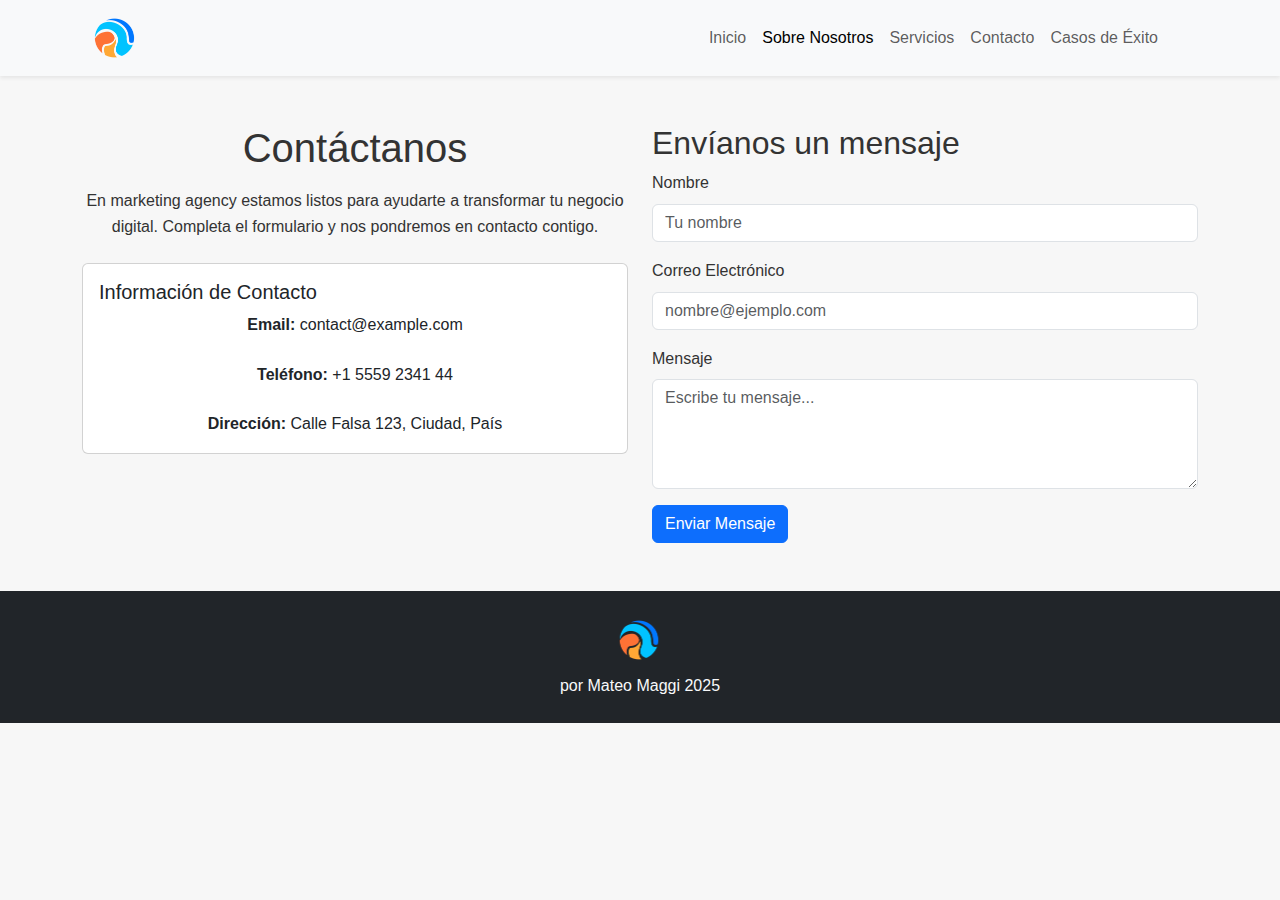
<file: pages/contacto.html>
<!DOCTYPE html>
<html lang="es">
<head>
  <meta charset="UTF-8" />
  <meta name="viewport" content="width=device-width, initial-scale=1" />
  <title>Contacto - Marketing Digital</title>
  <!-- Bootstrap CSS -->
  <link
    href="https://cdn.jsdelivr.net/npm/bootstrap@5.3.3/dist/css/bootstrap.min.css"
    rel="stylesheet"
  >
  <link rel="stylesheet" href="https://cdnjs.cloudflare.com/ajax/libs/font-awesome/6.4.0/css/all.min.css" integrity="sha512-pap6jJpl5Vm/QjwXvO2PqbHfs7bR8e/8cR8d8Vlj/1v1qVZ1KJ7/vDaxp+jcnxU5HxVIFTEJv1i81YU84kCj0A==" crossorigin="anonymous" referrerpolicy="no-referrer" />

  <!-- Tu CSS personalizado (opcional) -->
  <link rel="stylesheet" href="../styles/css/style.css" />

</head>
<body>
  
<header>
  <!-- Navbar responsivo -->
  <nav class="navbar navbar-expand-lg navbar-light bg-light shadow-sm sticky-top">
    <div class="container">
      <a class="navbar-brand" href="index.html">
        <img src="../imagenes/images.png" alt="Logo" style="height:50px;">
      </a>
      <button class="navbar-toggler" type="button" data-bs-toggle="collapse" 
              data-bs-target="#navbarContent" aria-controls="navbarContent" 
              aria-expanded="false" aria-label="Toggle navigation">
        <span class="navbar-toggler-icon"></span>
      </button>
      <div class="collapse navbar-collapse" id="navbarContent">
         <ul class="navbar-nav ms-auto">
           <li class="nav-item"><a class="nav-link" href="../index.html">Inicio</a></li>
           <li class="nav-item"><a class="nav-link active" aria-current="page" href="sobrenosotros.html">Sobre Nosotros</a></li>
           <li class="nav-item"><a class="nav-link" href="servicios.html">Servicios</a></li>
           <li class="nav-item"><a class="nav-link" href="contacto.html">Contacto</a></li>
           <li class="nav-item"><a class="nav-link" href="casosdeexito.html">Casos de Éxito</a></li>
           <!-- Iconos de redes sociales -->
           <li class="nav-item">
             <a class="nav-link" href="https://www.facebook.com/tu_pagina" target="_blank">
               <i class="fab fa-facebook-f"></i>
             </a>
           </li>
           <li class="nav-item">
             <a class="nav-link" href="https://www.instagram.com/tu_pagina" target="_blank">
               <i class="fab fa-instagram"></i>
             </a>
           </li>
         </ul>
      </div>
    </div>
  </nav>
</header>
  <!-- Contenido principal -->
  <main class="container my-5">
    <div class="row g-4">
      <!-- Información de Contacto -->
      <div class="col-md-6">
        <h1>Contáctanos</h1>
        <p>En marketing agency estamos listos para ayudarte a transformar tu negocio digital. Completa el formulario y nos pondremos en contacto contigo.</p>
        <div class="card">
          <div class="card-body">
            <h5 class="card-title">Información de Contacto</h5>
            <p class="card-text"><strong>Email:</strong> contact@example.com</p>
            <p class="card-text"><strong>Teléfono:</strong> +1 5559 2341 44</p>
            <p class="card-text"><strong>Dirección:</strong> Calle Falsa 123, Ciudad, País</p>
          </div>
        </div>
      </div>
      <!-- Formulario de Contacto -->
      <div class="col-md-6">
        <h2>Envíanos un mensaje</h2>
        <form>
          <div class="mb-3">
            <label for="nombre" class="form-label">Nombre</label>
            <input type="text" class="form-control" id="nombre" placeholder="Tu nombre">
          </div>
          <div class="mb-3">
            <label for="email" class="form-label">Correo Electrónico</label>
            <input type="email" class="form-control" id="email" placeholder="nombre@ejemplo.com">
          </div>
          <div class="mb-3">
            <label for="mensaje" class="form-label">Mensaje</label>
            <textarea class="form-control" id="mensaje" rows="4" placeholder="Escribe tu mensaje..."></textarea>
          </div>
          <button type="submit" class="btn btn-primary">Enviar Mensaje</button>
        </form>
      </div>
    </div>
  </main>

  <!-- Footer -->
  <footer class="bg-dark text-light py-4">
    <div class="container text-center">
      <img src="../imagenes/images.png" alt="Logo" class="mb-2" style="height:50px;">
      <p class="mb-0">por Mateo Maggi 2025</p>
    </div>
  </footer>

  <!-- Bootstrap JS Bundle -->
  <script src="https://cdn.jsdelivr.net/npm/bootstrap@5.3.3/dist/js/bootstrap.bundle.min.js"></script>
</body>
</html>
</file>
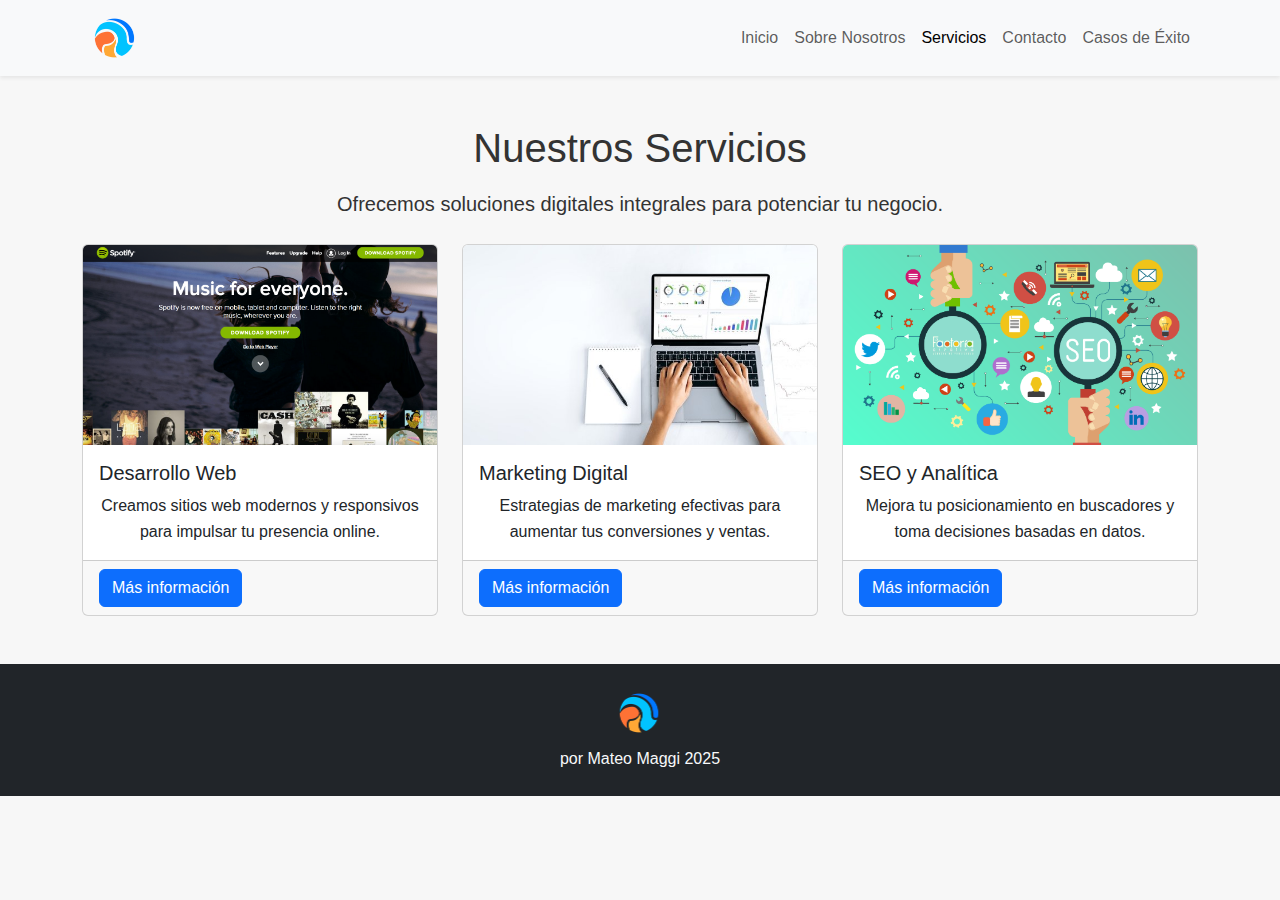
<file: pages/servicios.html>
<!DOCTYPE html>
<html lang="es">
<head>
  <meta charset="UTF-8" />
  <meta name="viewport" content="width=device-width, initial-scale=1" />
  <title>Servicios - Marketing Digital</title>
  <!-- Bootstrap CSS -->
  <link href="https://cdn.jsdelivr.net/npm/bootstrap@5.3.3/dist/css/bootstrap.min.css" rel="stylesheet">
  <!-- Tu CSS personalizado (opcional) -->
  <link rel="stylesheet" href="../styles/css/style.css" />

</head>
<body>
  <header>
  <!-- Navbar responsivo -->
  <nav class="navbar navbar-expand-lg navbar-light bg-light shadow-sm sticky-top">
    <div class="container">
      <a class="navbar-brand" href="index.html">
        <img src="../imagenes/images.png" alt="Logo" style="height:50px;">
      </a>
      <button class="navbar-toggler" type="button" data-bs-toggle="collapse" 
              data-bs-target="#navbarContent" aria-controls="navbarContent" 
              aria-expanded="false" aria-label="Toggle navigation">
        <span class="navbar-toggler-icon"></span>
      </button>
      <div class="collapse navbar-collapse" id="navbarContent">
         <ul class="navbar-nav ms-auto">
           <li class="nav-item"><a class="nav-link" href="../index.html">Inicio</a></li>
           <li class="nav-item"><a class="nav-link" href="sobrenosotros.html">Sobre Nosotros</a></li>
           <li class="nav-item"><a class="nav-link active" aria-current="page" href="pages/servicios.html">Servicios</a></li>
           <li class="nav-item"><a class="nav-link" href="contacto.html">Contacto</a></li>
           <li class="nav-item"><a class="nav-link" href="casosdeexito.html">Casos de Éxito</a></li>
         </ul>
      </div>
    </div>
  </nav>
</header>
  <!-- Contenido principal -->
  <main class="container my-5">
    <div class="text-center mb-4">
      <h1>Nuestros Servicios</h1>
      <p class="lead">Ofrecemos soluciones digitales integrales para potenciar tu negocio.</p>
    </div>

    <!-- Grid de Servicios -->
    <div class="row row-cols-1 row-cols-md-3 g-4">
      <!-- Servicio 1 -->
      <div class="col">
        <div class="card h-100">
          <img src="../imagenes/servicio1.jpg" class="card-img-top" alt="Desarrollo Web">
          <div class="card-body">
            <h5 class="card-title">Desarrollo Web</h5>
            <p class="card-text">Creamos sitios web modernos y responsivos para impulsar tu presencia online.</p>
          </div>
          <div class="card-footer">
            <a href="#" class="btn btn-primary">Más información</a>
          </div>
        </div>
      </div>
      <!-- Servicio 2 -->
      <div class="col">
        <div class="card h-100">
          <img src="../imagenes/servicio2.jpg" class="card-img-top" alt="Marketing Digital">
          <div class="card-body">
            <h5 class="card-title">Marketing Digital</h5>
            <p class="card-text">Estrategias de marketing efectivas para aumentar tus conversiones y ventas.</p>
          </div>
          <div class="card-footer">
            <a href="#" class="btn btn-primary">Más información</a>
          </div>
        </div>
      </div>
      <!-- Servicio 3 -->
      <div class="col">
        <div class="card h-100">
          <img src="../imagenes/servicio3.jpg" class="card-img-top" alt="SEO y Analítica">
          <div class="card-body">
            <h5 class="card-title">SEO y Analítica</h5>
            <p class="card-text">Mejora tu posicionamiento en buscadores y toma decisiones basadas en datos.</p>
          </div>
          <div class="card-footer">
            <a href="#" class="btn btn-primary">Más información</a>
          </div>
        </div>
      </div>
    </div>
  </main>

  <!-- Footer -->
  <footer class="bg-dark text-light py-4">
    <div class="container text-center">
      <img src="../imagenes/images.png" alt="Logo" class="mb-2" style="height:50px;">
      <p class="mb-0">por Mateo Maggi 2025</p>
    </div>
  </footer>

  <!-- Bootstrap JS Bundle -->
  <script src="https://cdn.jsdelivr.net/npm/bootstrap@5.3.3/dist/js/
</file>
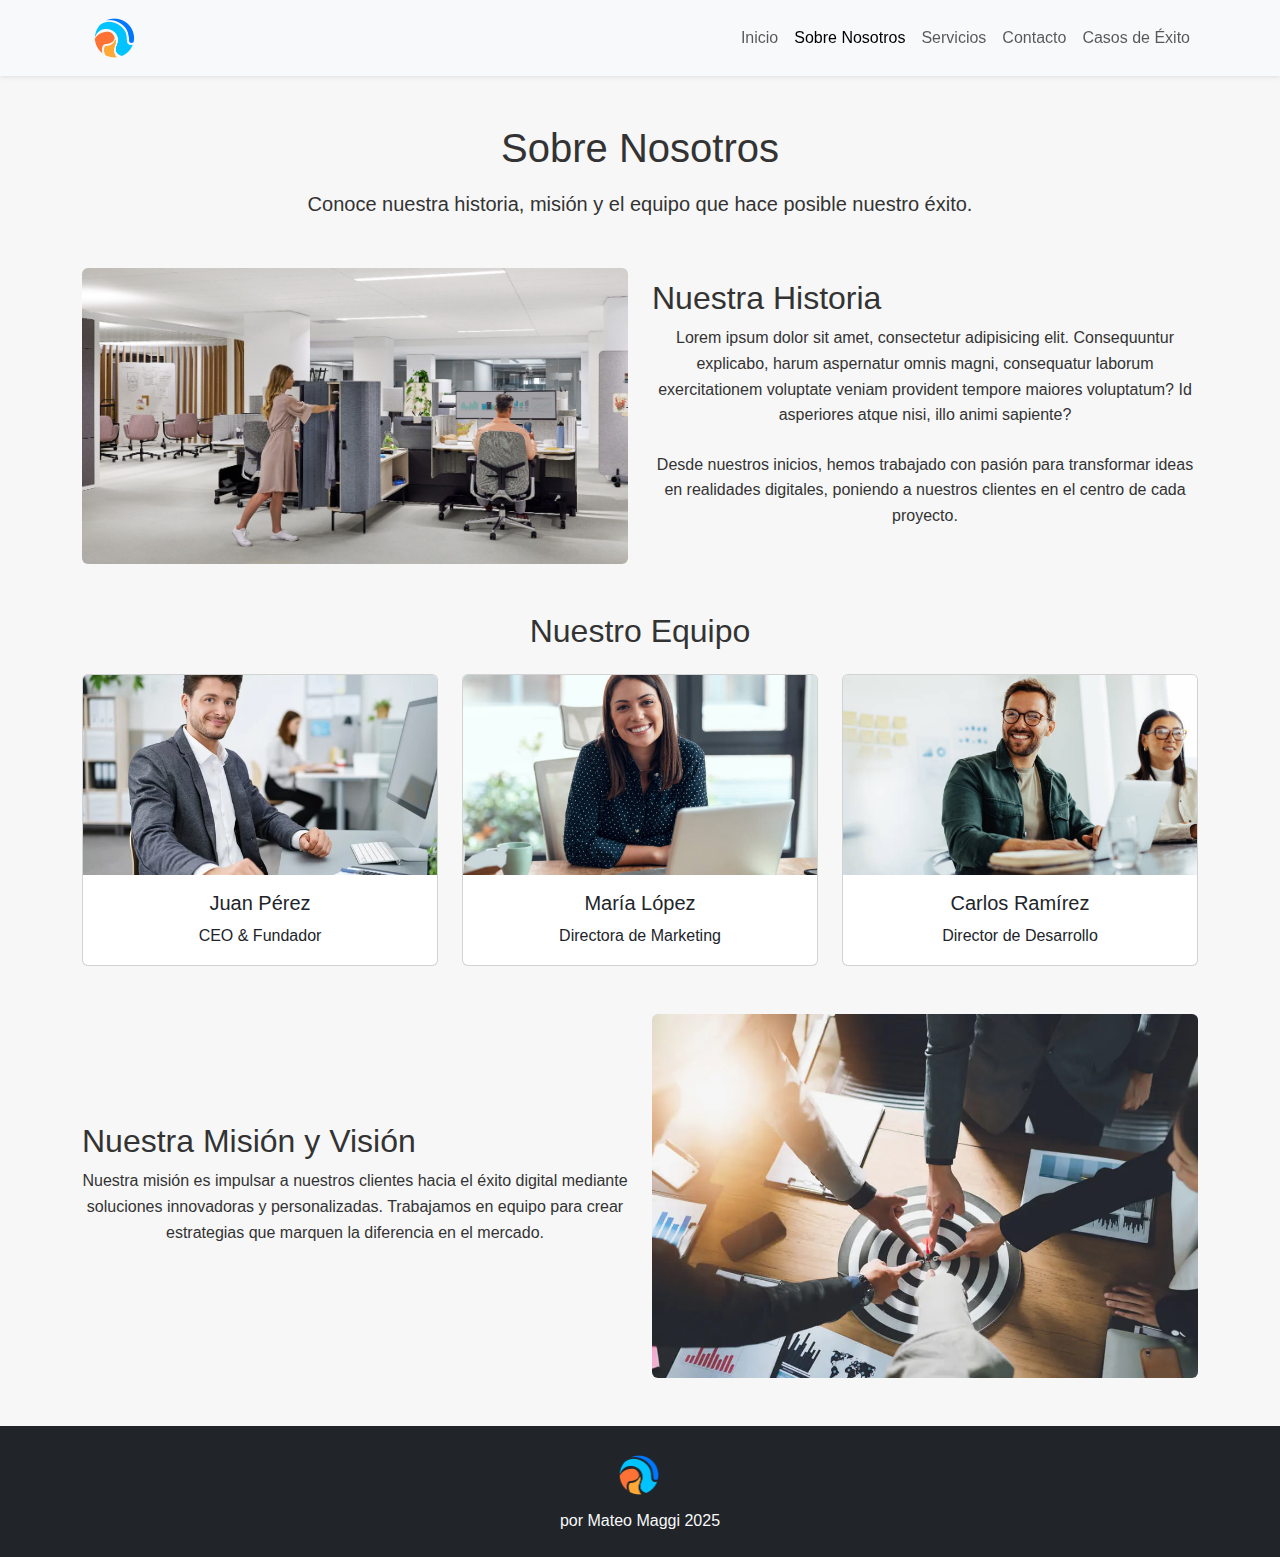
<file: pages/sobrenosotros.html>
<!DOCTYPE html>
<html lang="es">
<head>
  <meta charset="UTF-8" />
  <meta name="viewport" content="width=device-width, initial-scale=1" />
  <title>Sobre Nosotros - Marketing Digital</title>
  <!-- Bootstrap CSS -->
  <link href="https://cdn.jsdelivr.net/npm/bootstrap@5.3.3/dist/css/bootstrap.min.css" rel="stylesheet">
  <!-- Tu CSS personalizado (opcional) -->
  <link rel="stylesheet" href="../styles/css/style.css" />
</head>
<body>
  <header>
  <!-- Navbar responsivo -->
  <nav class="navbar navbar-expand-lg navbar-light bg-light shadow-sm sticky-top">
    <div class="container">
      <a class="navbar-brand" href="index.html">
        <img src="../imagenes/images.png" alt="Logo" style="height:50px;">
      </a>
      <button class="navbar-toggler" type="button" data-bs-toggle="collapse" 
              data-bs-target="#navbarContent" aria-controls="navbarContent" 
              aria-expanded="false" aria-label="Toggle navigation">
        <span class="navbar-toggler-icon"></span>
      </button>
      <div class="collapse navbar-collapse" id="navbarContent">
         <ul class="navbar-nav ms-auto">
           <li class="nav-item"><a class="nav-link" href="../index.html">Inicio</a></li>
           <li class="nav-item"><a class="nav-link active" aria-current="page" href="sobrenosotros.html">Sobre Nosotros</a></li>
           <li class="nav-item"><a class="nav-link" href="servicios.html">Servicios</a></li>
           <li class="nav-item"><a class="nav-link" href="contacto.html">Contacto</a></li>
           <li class="nav-item"><a class="nav-link" href="casosdeexito.html">Casos de Éxito</a></li>
         </ul>
      </div>
    </div>
  </nav>
</header>
  <!-- Contenido Principal -->
  <main class="container my-5">
    <!-- Sección introductoria -->
    <div class="text-center mb-5">
      <h1>Sobre Nosotros</h1>
      <p class="lead">Conoce nuestra historia, misión y el equipo que hace posible nuestro éxito.</p>
    </div>

    <!-- Sección Historia: imagen y descripción en dos columnas -->
    <div class="row align-items-center mb-5">
      <div class="col-md-6">
        <img src="../imagenes/sobre-nosotros.jpg" alt="Nuestra oficina" class="img-fluid rounded">
      </div>
      <div class="col-md-6">
        <h2>Nuestra Historia</h2>
        <p>
          Lorem ipsum dolor sit amet, consectetur adipisicing elit. Consequuntur explicabo, harum aspernatur omnis magni, 
          consequatur laborum exercitationem voluptate veniam provident tempore maiores voluptatum? Id asperiores atque nisi, 
          illo animi sapiente?
        </p>
        <p>
          Desde nuestros inicios, hemos trabajado con pasión para transformar ideas en realidades digitales, poniendo a 
          nuestros clientes en el centro de cada proyecto.
        </p>
      </div>
    </div>

    <!-- Sección Equipo: cards de integrantes -->
    <section class="mb-5">
      <h2 class="text-center mb-4">Nuestro Equipo</h2>
      <div class="row row-cols-1 row-cols-md-3 g-4">
        <!-- Card Miembro 1 -->
        <div class="col">
          <div class="card h-100">
            <img src="../imagenes/miembro1.jpg" class="card-img-top" alt="Miembro 1">
            <div class="card-body text-center">
              <h5 class="card-title">Juan Pérez</h5>
              <p class="card-text">CEO & Fundador</p>
            </div>
          </div>
        </div>
        <!-- Card Miembro 2 -->
        <div class="col">
          <div class="card h-100">
            <img src="../imagenes/miembro2.jpg" class="card-img-top" alt="Miembro 2">
            <div class="card-body text-center">
              <h5 class="card-title">María López</h5>
              <p class="card-text">Directora de Marketing</p>
            </div>
          </div>
        </div>
        <!-- Card Miembro 3 -->
        <div class="col">
          <div class="card h-100">
            <img src="../imagenes/miembro3.jpg" class="card-img-top" alt="Miembro 3">
            <div class="card-body text-center">
              <h5 class="card-title">Carlos Ramírez</h5>
              <p class="card-text">Director de Desarrollo</p>
            </div>
          </div>
        </div>
      </div>
    </section>

    <!-- Sección Misión y Visión -->
    <div class="row align-items-center">
      <div class="col-md-6 order-md-2">
        <img src="../imagenes/vision.jpg" alt="Visión" class="img-fluid rounded">
      </div>
      <div class="col-md-6 order-md-1">
        <h2>Nuestra Misión y Visión</h2>
        <p>
          Nuestra misión es impulsar a nuestros clientes hacia el éxito digital mediante soluciones innovadoras y personalizadas. 
          Trabajamos en equipo para crear estrategias que marquen la diferencia en el mercado.
        </p>
      </div>
    </div>
  </main>

  <!-- Footer -->
  <footer class="bg-dark text-light py-4">
    <div class="container text-center">
      <img src="../imagenes/images.png" alt="Logo" class="mb-2" style="height:50px;">
      <p class="mb-0">por Mateo Maggi 2025</p>
    </div>
  </footer>

  <!-- Bootstrap JS Bundle -->
  <script src="https://cdn.jsdelivr.net/npm/bootstrap@5.3.3/dist/js/bootstrap.bundle.min.js"></script>
</body>
</html>
</file>
<file: styles/css/style.css>
@charset "UTF-8";
/* _reset.scss */
/* Reset básico */
* {
  margin: 0;
  padding: 0;
  box-sizing: border-box;
}

/* _base.scss */
body {
  background-color: #f7f7f7;
  font-family: "Helvetica Neue", Helvetica, Arial, sans-serif;
  color: #333;
  line-height: 1.6;
}

h1 {
  color: #333;
  text-align: center;
  margin-bottom: 1rem;
}

p {
  text-align: center;
  margin-bottom: 1.5rem;
  font-size: 1rem;
}

/* _layout.scss */
.menu {
  background-color: #fff;
  box-shadow: 0 2px 4px rgba(0, 0, 0, 0.1);
  display: flex;
  align-items: center;
  justify-content: space-between;
  padding: 1rem 2rem;
}
.menu .logo {
  height: 60px;
  width: auto;
  transition: transform 0.2s ease-in-out;
}
.menu .logo:hover {
  transform: scale(1.05);
}
.menu nav ul {
  display: flex;
  list-style: none;
  gap: 2rem;
}
.menu nav a {
  text-decoration: none;
  color: #333;
  font-size: 1rem;
  font-weight: 500;
  transition: color 0.2s ease-in-out;
}
.menu nav a:hover {
  color: #007bff;
}

/* _carousel.scss */
.carousel-item img {
  max-height: 400px;
  object-fit: cover;
  width: 100%;
}

/* _footer.scss */
.abajo {
  background-color: #fff;
  border-top: 1px solid #eaeaea;
  text-align: center;
  padding: 1rem 2rem;
  margin-top: 2rem;
}
.abajo .logo {
  height: 50px;
  width: auto;
  margin-bottom: 0.5rem;
}
.abajo p {
  font-size: 0.9rem;
  color: #666;
}

/* _components.scss */
.card-img-top {
  height: 200px;
  object-fit: cover;
  width: 100%;
}

/*# sourceMappingURL=style.css.map */
</file>
